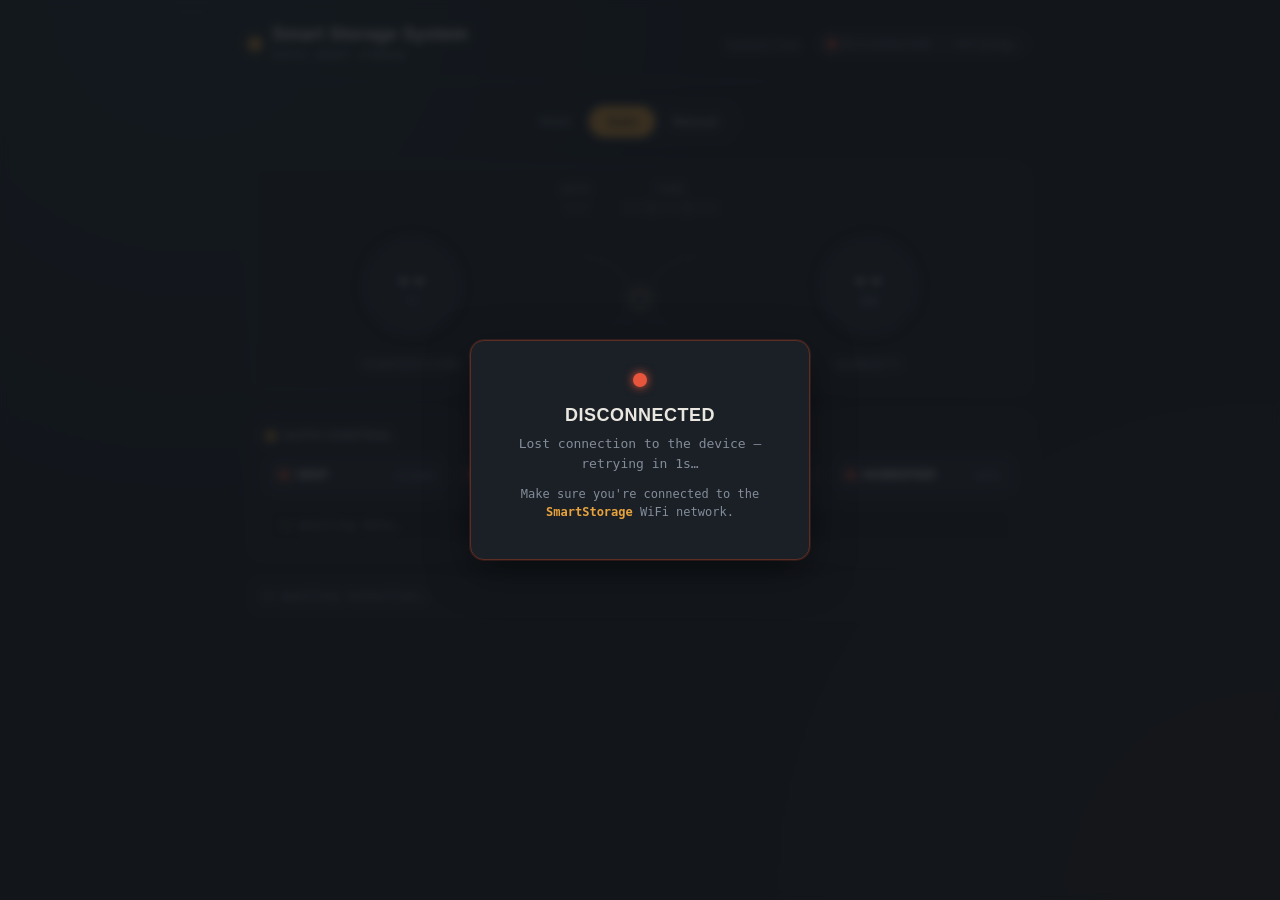
<file: data/index.html>
<!DOCTYPE html>
<html lang="en">
<head>
<meta charset="UTF-8">
<meta name="viewport" content="width=device-width, initial-scale=1">
<title>ESP32 Smart Storage System</title>
<link rel="stylesheet" href="style.css">
</head>
<body>

  <div class="panel">

    <!-- Disconnected overlay: covers the dashboard whenever the WebSocket
        connection to the ESP32 is down, so it's impossible to miss. -->
    <div class="disconnect-overlay hidden" id="disconnectOverlay">
      <div class="disconnect-card">
        <span class="disconnect-dot"></span>
        <h2>Disconnected</h2>
        <p id="disconnectMsg">Lost connection to the device&hellip;</p>
        <p class="disconnect-hint">Make sure you're connected to the <strong>SmartStorage</strong> WiFi network.</p>
      </div>
    </div>

    <!-- Top bar -->
    <header class="topbar">
      <div class="brand">
        <span class="brand-mark"></span>
        <div>
          <h1>Smart Storage System</h1>
          <span class="brand-sub">ESP32 Smart Storage</span>
        </div>
      </div>

      <div class="topbar-right">
        <button class="link-btn" id="settingsToggle" aria-label="Connection settings">Connection</button>
        <div class="conn" id="connWrap">
          <span class="led conn-led" id="connLed"></span>
          <span id="status">Disconnected</span>
        </div>
      </div>
    </header>

    <!-- Connection settings (hidden by default) -->
    <div class="settings hidden" id="settingsPanel">
      <p class="settings-hint">
        By default this page connects to the device that served it. If you opened this file directly
        (e.g. from your computer) or your board doesn't support mDNS, set a host below.
      </p>
      <div class="settings-row">
        <input type="text" id="hostInput" placeholder="esp32.local or 192.168.1.42">
        <button id="hostSave">Save</button>
        <button id="hostReset" class="ghost">Use default</button>
      </div>
    </div>

    <!-- Mode switch -->
    <div class="mode-row">
      <span class="mode-label">Mode</span>
      <div class="segmented" id="modeSwitch" role="tablist">
        <button class="segment active" data-mode="auto" role="tab" aria-selected="true">Auto</button>
        <button class="segment" data-mode="manual" role="tab" aria-selected="false">Manual</button>
      </div>
    </div>

    <!-- Schematic / readouts -->
    <section class="readouts">
      <div class="clock-strip">
        <div class="clock-field">
          <span class="clock-label">Date</span>
          <span class="clock-value" id="date">--</span>
        </div>
        <div class="clock-field">
          <span class="clock-label">Time</span>
          <span class="clock-value" id="time">--:--:--</span>
        </div>
      </div>

      <div class="gauges">
        <div class="gauge-block">
          <div class="gauge-ring" id="gaugeTemp" style="--pct:0">
            <div class="gauge-inner">
              <span class="gauge-value" id="temp">--</span>
              <span class="gauge-unit">&deg;C</span>
            </div>
          </div>
          <span class="gauge-label">Temperature</span>
        </div>

        <!-- Signature element: live schematic linking sensors to the MCU to actuators -->
        <svg class="schematic" id="schematic" viewBox="0 0 200 160" preserveAspectRatio="xMidYMid meet" aria-hidden="true">
          <path class="trace" d="M30,30 C70,30 80,60 100,80"></path>
          <path class="trace" d="M170,30 C130,30 120,60 100,80"></path>
          <path class="trace" d="M30,130 C70,130 80,100 100,80"></path>
          <path class="trace" d="M70,150 C85,130 90,110 100,80"></path>
          <path class="trace" d="M130,150 C115,130 110,110 100,80"></path>
          <path class="trace" d="M170,130 C130,130 120,100 100,80"></path>
          <polygon class="mcu" points="100,68 112,75 112,89 100,96 88,89 88,75"></polygon>
          <text class="mcu-label" x="100" y="83" text-anchor="middle">IN</text>
        </svg>

        <div class="gauge-block">
          <div class="gauge-ring" id="gaugeHum" style="--pct:0">
            <div class="gauge-inner">
              <span class="gauge-value" id="hum">--</span>
              <span class="gauge-unit">%RH</span>
            </div>
          </div>
          <span class="gauge-label">Humidity</span>
        </div>
      </div>
    </section>

    <!-- Actuator modules (manual mode) -->
    <section class="modules hidden" id="control">

      <div class="module" data-actuator="vent">
        <div class="module-head">
          <span class="led" id="ledVent"></span>
          <h3>Vent</h3>
        </div>
        <span class="module-state" id="stateVent">CLOSED</span>
        <button class="switch" id="ventButton" role="switch" aria-checked="false">
          <span class="switch-track"><span class="switch-thumb"></span></span>
        </button>
      </div>

      <div class="module" data-actuator="fan">
        <div class="module-head">
          <span class="led" id="ledFan"></span>
          <h3>Fan</h3>
        </div>
        <span class="module-state" id="stateFan">OFF</span>
        <button class="switch" id="fanButton" role="switch" aria-checked="false">
          <span class="switch-track"><span class="switch-thumb"></span></span>
        </button>
      </div>

      <div class="module" data-actuator="peltier">
        <div class="module-head">
          <span class="led" id="ledPeltier"></span>
          <h3>Peltier</h3>
        </div>
        <span class="module-state" id="statePeltier">OFF</span>
        <button class="switch" id="peltierButton" role="switch" aria-checked="false">
          <span class="switch-track"><span class="switch-thumb"></span></span>
        </button>
      </div>

      <div class="module" data-actuator="humidifier">
        <div class="module-head">
          <span class="led" id="ledHumidifier"></span>
          <h3>Humidifier</h3>
        </div>
        <span class="module-state" id="stateHumidifier">OFF</span>
        <button class="switch" id="humidifierButton" role="switch" aria-checked="false">
          <span class="switch-track"><span class="switch-thumb"></span></span>
        </button>
      </div>

    </section>

    <!-- Auto status panel (auto mode) -->
    <section class="auto-status" id="autoStatus">
      <div class="auto-status-head">
        <span class="led" id="autoModeLed"></span>
        <h3>Auto Control</h3>
      </div>

      <div class="auto-grid">
        <div class="auto-item" data-actuator="vent">
          <span class="led" id="autoLedVent"></span>
          <span class="auto-item-name">Vent</span>
          <span class="auto-item-reason" id="autoStateVent">closed</span>
        </div>
        <div class="auto-item" data-actuator="fan">
          <span class="led" id="autoLedFan"></span>
          <span class="auto-item-name">Fan</span>
          <span class="auto-item-reason" id="autoStateFan">idle</span>
        </div>
        <div class="auto-item" data-actuator="peltier">
          <span class="led" id="autoLedPeltier"></span>
          <span class="auto-item-name">Peltier</span>
          <span class="auto-item-reason" id="autoStatePeltier">idle</span>
        </div>
        <div class="auto-item" data-actuator="humidifier">
          <span class="led" id="autoLedHumidifier"></span>
          <span class="auto-item-name">Humidifier</span>
          <span class="auto-item-reason" id="autoStateHumidifier">idle</span>
        </div>
      </div>

      <div class="auto-summary">
        <span class="log-caret">&gt;</span>
        <span id="autoSummary">awaiting data&hellip;</span>
      </div>
    </section>

    <!-- Log strip -->
    <footer class="log-strip">
      <span class="log-caret">&gt;</span>
      <span id="ack">awaiting connection&hellip;</span>
    </footer>
  </div>

  <script src="app.js"></script>
</body>
</html>
</file>
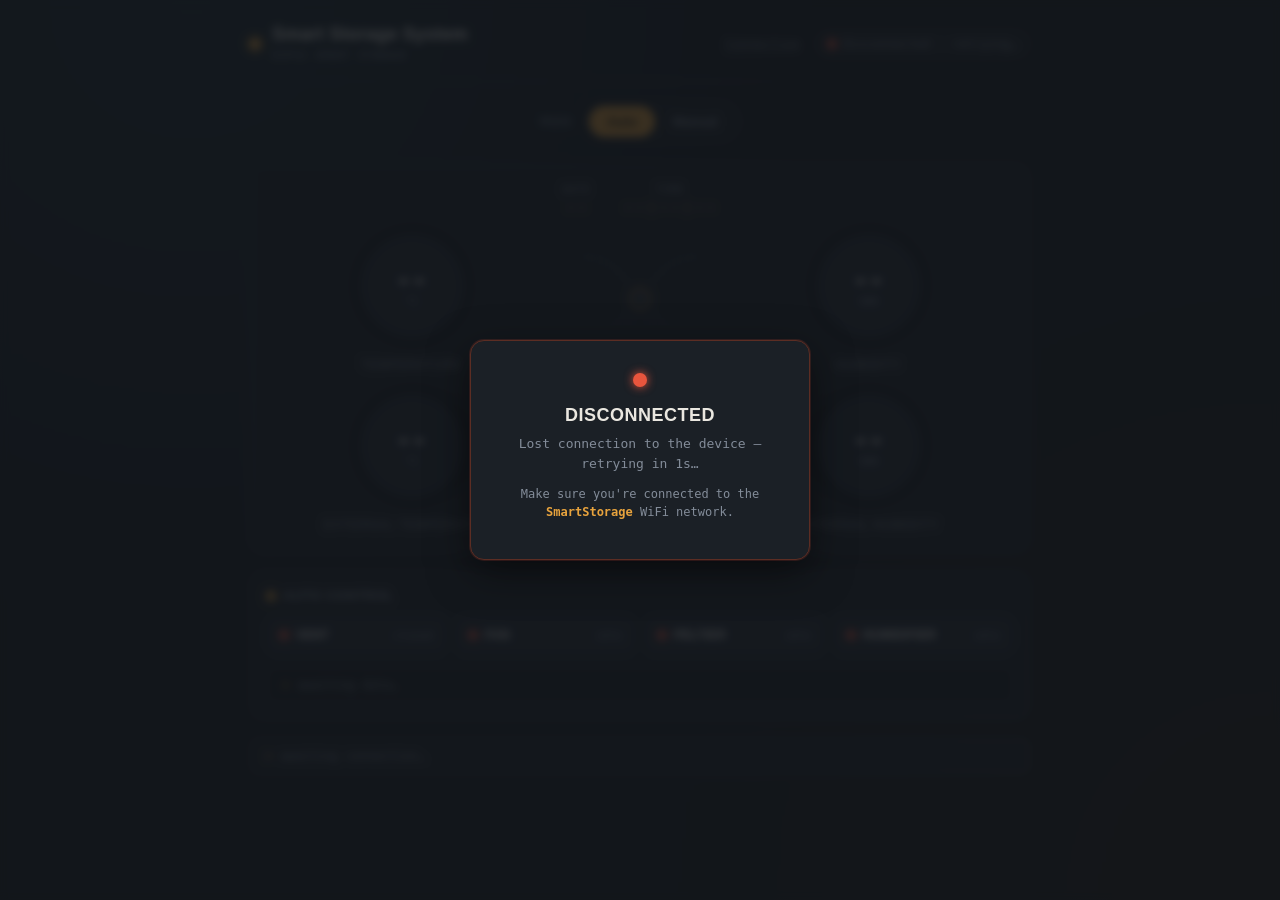
<file: frontend/index.html>
<!DOCTYPE html>
<html lang="en">
<head>
<meta charset="UTF-8">
<meta name="viewport" content="width=device-width, initial-scale=1">
<title>ESP32 Smart Storage System</title>
<link rel="stylesheet" href="style.css">
</head>
<body>

  <div class="panel">

    <!-- Disconnected overlay: covers the dashboard whenever the WebSocket
        connection to the ESP32 is down, so it's impossible to miss. -->
    <div class="disconnect-overlay hidden" id="disconnectOverlay">
      <div class="disconnect-card">
        <span class="disconnect-dot"></span>
        <h2>Disconnected</h2>
        <p id="disconnectMsg">Lost connection to the device&hellip;</p>
        <p class="disconnect-hint">Make sure you're connected to the <strong>SmartStorage</strong> WiFi network.</p>
      </div>
    </div>

    <!-- Top bar -->
    <header class="topbar">
      <div class="brand">
        <span class="brand-mark"></span>
        <div>
          <h1>Smart Storage System</h1>
          <span class="brand-sub">ESP32 Smart Storage</span>
        </div>
      </div>

      <div class="topbar-right">
        <button class="link-btn" id="settingsToggle" aria-label="Connection settings">Connection</button>
        <div class="conn" id="connWrap">
          <span class="led conn-led" id="connLed"></span>
          <span id="status">Disconnected</span>
        </div>
      </div>
    </header>

    <!-- Connection settings (hidden by default) -->
    <div class="settings hidden" id="settingsPanel">
      <p class="settings-hint">
        By default this page connects to the device that served it. If you opened this file directly
        (e.g. from your computer) or your board doesn't support mDNS, set a host below.
      </p>
      <div class="settings-row">
        <input type="text" id="hostInput" placeholder="esp32.local or 192.168.1.42">
        <button id="hostSave">Save</button>
        <button id="hostReset" class="ghost">Use default</button>
      </div>
    </div>

    <!-- Mode switch -->
    <div class="mode-row">
      <span class="mode-label">Mode</span>
      <div class="segmented" id="modeSwitch" role="tablist">
        <button class="segment active" data-mode="auto" role="tab" aria-selected="true">Auto</button>
        <button class="segment" data-mode="manual" role="tab" aria-selected="false">Manual</button>
      </div>
    </div>

    <!-- Schematic / readouts -->
    <section class="readouts">
      <div class="clock-strip">
        <div class="clock-field">
          <span class="clock-label">Date</span>
          <span class="clock-value" id="date">--</span>
        </div>
        <div class="clock-field">
          <span class="clock-label">Time</span>
          <span class="clock-value" id="time">--:--:--</span>
        </div>
      </div>

      <div class="gauges">
        <div class="gauge-block">
          <div class="gauge-ring" id="gaugeTemp" style="--pct:0">
            <div class="gauge-inner">
              <span class="gauge-value" id="temp">--</span>
              <span class="gauge-unit">&deg;C</span>
            </div>
          </div>
          <span class="gauge-label">Temperature</span>
        </div>

        <!-- Signature element: live schematic linking sensors to the MCU to actuators -->
        <svg class="schematic" id="schematic" viewBox="0 0 200 160" preserveAspectRatio="xMidYMid meet" aria-hidden="true">
          <path class="trace" d="M30,30 C70,30 80,60 100,80"></path>
          <path class="trace" d="M170,30 C130,30 120,60 100,80"></path>
          <path class="trace" d="M30,130 C70,130 80,100 100,80"></path>
          <path class="trace" d="M70,150 C85,130 90,110 100,80"></path>
          <path class="trace" d="M130,150 C115,130 110,110 100,80"></path>
          <path class="trace" d="M170,130 C130,130 120,100 100,80"></path>
          <polygon class="mcu" points="100,68 112,75 112,89 100,96 88,89 88,75"></polygon>
          <text class="mcu-label" x="100" y="83" text-anchor="middle">IN</text>
        </svg>

        <div class="gauge-block">
          <div class="gauge-ring" id="gaugeHum" style="--pct:0">
            <div class="gauge-inner">
              <span class="gauge-value" id="hum">--</span>
              <span class="gauge-unit">%RH</span>
            </div>
          </div>
          <span class="gauge-label">Humidity</span>
        </div>
      </div>

      <div class="gauges">
        <div class="gauge-block">
          <div class="gauge-ring" id="extGaugeTemp" style="--pct:0">
            <div class="gauge-inner">
              <span class="gauge-value" id="extTemp">--</span>
              <span class="gauge-unit">&deg;C</span>
            </div>
          </div>
          <span class="gauge-label">External Temperature</span>
        </div>

        <!-- Signature element: live schematic linking sensors to the MCU to actuators -->
        <svg class="schematic" id="schematic" viewBox="0 0 200 160" preserveAspectRatio="xMidYMid meet" aria-hidden="true">
          <path class="trace" d="M30,30 C70,30 80,60 100,80"></path>
          <path class="trace" d="M170,30 C130,30 120,60 100,80"></path>
          <path class="trace" d="M30,130 C70,130 80,100 100,80"></path>
          <path class="trace" d="M70,150 C85,130 90,110 100,80"></path>
          <path class="trace" d="M130,150 C115,130 110,110 100,80"></path>
          <path class="trace" d="M170,130 C130,130 120,100 100,80"></path>
          <polygon class="mcu" points="100,68 112,75 112,89 100,96 88,89 88,75"></polygon>
          <text class="mcu-label" x="100" y="83" text-anchor="middle">OUT</text>
        </svg>

        <div class="gauge-block">
          <div class="gauge-ring" id="extGaugeHum" style="--pct:0">
            <div class="gauge-inner">
              <span class="gauge-value" id="extHum">--</span>
              <span class="gauge-unit">%RH</span>
            </div>
          </div>
          <span class="gauge-label">External Humidity</span>
        </div>
      </div>
    </section>

    <!-- Actuator modules (manual mode) -->
    <section class="modules hidden" id="control">

      <div class="module" data-actuator="vent">
        <div class="module-head">
          <span class="led" id="ledVent"></span>
          <h3>Vent</h3>
        </div>
        <span class="module-state" id="stateVent">CLOSED</span>
        <button class="switch" id="ventButton" role="switch" aria-checked="false">
          <span class="switch-track"><span class="switch-thumb"></span></span>
        </button>
      </div>

      <div class="module" data-actuator="fan">
        <div class="module-head">
          <span class="led" id="ledFan"></span>
          <h3>Fan</h3>
        </div>
        <span class="module-state" id="stateFan">OFF</span>
        <button class="switch" id="fanButton" role="switch" aria-checked="false">
          <span class="switch-track"><span class="switch-thumb"></span></span>
        </button>
      </div>

      <div class="module" data-actuator="peltier">
        <div class="module-head">
          <span class="led" id="ledPeltier"></span>
          <h3>Peltier</h3>
        </div>
        <span class="module-state" id="statePeltier">OFF</span>
        <button class="switch" id="peltierButton" role="switch" aria-checked="false">
          <span class="switch-track"><span class="switch-thumb"></span></span>
        </button>
      </div>

      <div class="module" data-actuator="humidifier">
        <div class="module-head">
          <span class="led" id="ledHumidifier"></span>
          <h3>Humidifier</h3>
        </div>
        <span class="module-state" id="stateHumidifier">OFF</span>
        <button class="switch" id="humidifierButton" role="switch" aria-checked="false">
          <span class="switch-track"><span class="switch-thumb"></span></span>
        </button>
      </div>

    </section>

    <!-- Auto status panel (auto mode) -->
    <section class="auto-status" id="autoStatus">
      <div class="auto-status-head">
        <span class="led" id="autoModeLed"></span>
        <h3>Auto Control</h3>
      </div>

      <div class="auto-grid">
        <div class="auto-item" data-actuator="vent">
          <span class="led" id="autoLedVent"></span>
          <span class="auto-item-name">Vent</span>
          <span class="auto-item-reason" id="autoStateVent">closed</span>
        </div>
        <div class="auto-item" data-actuator="fan">
          <span class="led" id="autoLedFan"></span>
          <span class="auto-item-name">Fan</span>
          <span class="auto-item-reason" id="autoStateFan">idle</span>
        </div>
        <div class="auto-item" data-actuator="peltier">
          <span class="led" id="autoLedPeltier"></span>
          <span class="auto-item-name">Peltier</span>
          <span class="auto-item-reason" id="autoStatePeltier">idle</span>
        </div>
        <div class="auto-item" data-actuator="humidifier">
          <span class="led" id="autoLedHumidifier"></span>
          <span class="auto-item-name">Humidifier</span>
          <span class="auto-item-reason" id="autoStateHumidifier">idle</span>
        </div>
      </div>

      <div class="auto-summary">
        <span class="log-caret">&gt;</span>
        <span id="autoSummary">awaiting data&hellip;</span>
      </div>
    </section>

    <!-- Log strip -->
    <footer class="log-strip">
      <span class="log-caret">&gt;</span>
      <span id="ack">awaiting connection&hellip;</span>
    </footer>
  </div>

  <script src="app.js"></script>
</body>
</html>
</file>
<file: data/style.css>
:root{
  --bg:#13171c;
  --bg-panel:#1b2026;
  --bg-panel-raised:#212730;
  --border:#2a313b;
  --text-primary:#eae7e0;
  --text-muted:#838c99;
  --accent-amber:#e8a33d;
  --accent-amber-dim:#6b5530;
  --accent-teal:#4dd9c0;
  --accent-teal-dim:#235048;
  --accent-red:#e8553d;
  --accent-red-dim:#5c2d23;
  --radius:14px;
  --font-display:'Space Grotesk',sans-serif;
  --font-body:'Inter',sans-serif;
  --font-mono:'IBM Plex Mono',monospace;
}

*{box-sizing:border-box;}

body{
  margin:0;
  min-height:100vh;
  background:
    radial-gradient(circle at 15% 0%, #1a2730 0%, transparent 45%),
    radial-gradient(circle at 100% 100%, #201a13 0%, transparent 40%),
    var(--bg);
  color:var(--text-primary);
  font-family:var(--font-body);
  padding:24px 16px 60px;
}

.panel{
  max-width:780px;
  margin:0 auto;
}

/* ---------- Disconnected overlay ---------- */
.disconnect-overlay{
  position:fixed;
  inset:0;
  z-index:999;
  display:flex;
  align-items:center;
  justify-content:center;
  padding:24px;
  background:rgba(19,23,28,0.82);
  backdrop-filter:blur(4px);
  -webkit-backdrop-filter:blur(4px);
  animation:overlayFadeIn 0.25s ease;
}
.disconnect-overlay.hidden{display:none;}
@keyframes overlayFadeIn{
  from{opacity:0;}
  to{opacity:1;}
}
.disconnect-card{
  max-width:340px;
  width:100%;
  text-align:center;
  background:var(--bg-panel);
  border:1px solid var(--accent-red-dim);
  border-radius:var(--radius);
  padding:32px 24px;
  box-shadow:0 0 0 1px rgba(232,85,61,0.15), 0 12px 40px rgba(0,0,0,0.5);
}
.disconnect-dot{
  display:inline-block;
  width:14px;
  height:14px;
  border-radius:50%;
  background:var(--accent-red);
  box-shadow:0 0 10px var(--accent-red);
  margin-bottom:14px;
  animation:disconnectPulse 1.2s ease-in-out infinite;
}
@keyframes disconnectPulse{
  0%,100%{transform:scale(1);opacity:1;}
  50%{transform:scale(1.4);opacity:0.5;}
}
.disconnect-card h2{
  font-family:var(--font-display);
  font-size:18px;
  font-weight:600;
  margin:0 0 8px;
  color:var(--text-primary);
  text-transform:uppercase;
  letter-spacing:0.5px;
}
.disconnect-card p{
  margin:0 0 6px;
  font-family:var(--font-mono);
  font-size:13px;
  color:var(--text-muted);
  line-height:1.5;
}
.disconnect-hint{
  margin-top:12px !important;
  font-size:12px !important;
}
.disconnect-hint strong{
  color:var(--accent-amber);
  font-weight:600;
}

/* ---------- Top bar ---------- */
.topbar{
  display:flex;
  align-items:center;
  justify-content:space-between;
  flex-wrap:wrap;
  gap:12px;
  padding-bottom:18px;
  border-bottom:1px solid var(--border);
  margin-bottom:20px;
}
.brand{
  display:flex;
  align-items:center;
  gap:12px;
}
.brand-mark{
  width:10px;height:10px;
  border-radius:2px;
  background:var(--accent-amber);
  box-shadow:0 0 10px var(--accent-amber);
  transform:rotate(45deg);
  flex:none;
}
.brand h1{
  font-family:var(--font-display);
  font-size:18px;
  font-weight:600;
  margin:0;
  letter-spacing:0.2px;
}
.brand-sub{
  font-family:var(--font-mono);
  font-size:11px;
  color:var(--text-muted);
  letter-spacing:0.5px;
  text-transform:uppercase;
}
.topbar-right{
  display:flex;
  align-items:center;
  gap:14px;
}
.link-btn{
  background:none;
  border:none;
  color:var(--text-muted);
  font-family:var(--font-mono);
  font-size:12px;
  letter-spacing:0.3px;
  cursor:pointer;
  text-decoration:underline dotted;
  text-underline-offset:3px;
  padding:0;
}
.link-btn:hover{color:var(--accent-amber);}

.conn{
  display:flex;
  align-items:center;
  gap:8px;
  font-family:var(--font-mono);
  font-size:12px;
  color:var(--text-muted);
  background:var(--bg-panel);
  border:1px solid var(--border);
  padding:6px 12px;
  border-radius:999px;
}
.led{
  width:8px;height:8px;
  border-radius:50%;
  background:var(--accent-red);
  box-shadow:0 0 6px var(--accent-red);
  flex:none;
}
.led.on{
  background:var(--accent-teal);
  box-shadow:0 0 8px var(--accent-teal);
}

/* ---------- Settings ---------- */
.settings{
  background:var(--bg-panel);
  border:1px solid var(--border);
  border-radius:var(--radius);
  padding:16px;
  margin-bottom:18px;
}
.settings.hidden{display:none;}
.settings-hint{
  margin:0 0 10px;
  font-size:13px;
  color:var(--text-muted);
  line-height:1.5;
}
.settings-row{
  display:flex;
  gap:8px;
  flex-wrap:wrap;
}
.settings-row input{
  flex:1;
  min-width:180px;
  background:var(--bg);
  border:1px solid var(--border);
  border-radius:8px;
  padding:10px 12px;
  color:var(--text-primary);
  font-family:var(--font-mono);
  font-size:13px;
}
.settings-row button{
  border:none;
  border-radius:8px;
  padding:10px 16px;
  font-family:var(--font-body);
  font-weight:600;
  font-size:13px;
  cursor:pointer;
  background:var(--accent-amber);
  color:#1a1306;
}
.settings-row button.ghost{
  background:transparent;
  border:1px solid var(--border);
  color:var(--text-muted);
}

/* ---------- Mode switch ---------- */
.mode-row{
  display:flex;
  align-items:center;
  justify-content:center;
  gap:12px;
  margin-bottom:22px;
}
.mode-label{
  font-family:var(--font-mono);
  font-size:12px;
  color:var(--text-muted);
  text-transform:uppercase;
  letter-spacing:1px;
}
.segmented{
  display:inline-flex;
  background:var(--bg-panel);
  border:1px solid var(--border);
  border-radius:999px;
  padding:3px;
}
.segment{
  border:none;
  background:transparent;
  color:var(--text-muted);
  font-family:var(--font-body);
  font-weight:600;
  font-size:13px;
  padding:8px 18px;
  border-radius:999px;
  cursor:pointer;
  transition:0.2s;
}
.segment.active{
  background:var(--accent-amber);
  color:#1a1306;
}

/* ---------- Readouts / schematic ---------- */
.readouts{
  background:var(--bg-panel);
  border:1px solid var(--border);
  border-radius:var(--radius);
  padding:20px 16px 10px;
  margin-bottom:18px;
}
.clock-strip{
  display:flex;
  justify-content:center;
  gap:32px;
  margin-bottom:6px;
}
.clock-field{
  display:flex;
  flex-direction:column;
  align-items:center;
}
.clock-label{
  font-family:var(--font-mono);
  font-size:10px;
  color:var(--text-muted);
  text-transform:uppercase;
  letter-spacing:1px;
}
.clock-value{
  font-family:var(--font-mono);
  font-size:18px;
  color:var(--accent-amber);
  letter-spacing:1px;
}

.gauges{
  display:grid;
  grid-template-columns:1fr minmax(120px,160px) 1fr;
  align-items:center;
  gap:4px;
  margin-bottom: 10px;
}
.gauge-block{
  display:flex;
  flex-direction:column;
  align-items:center;
  gap:8px;
}
.gauge-ring{
  width:128px;
  height:128px;
  border-radius:50%;
  background:conic-gradient(var(--accent-amber) calc(var(--pct) * 1%), var(--bg) 0);
  display:flex;
  align-items:center;
  justify-content:center;
  transition:background 0.6s ease;
}
.gauge-inner{
  width:102px;
  height:102px;
  border-radius:50%;
  background:var(--bg-panel-raised);
  border:1px solid var(--border);
  display:flex;
  flex-direction:column;
  align-items:center;
  justify-content:center;
}
.gauge-value{
  font-family:var(--font-mono);
  font-size:26px;
  font-weight:600;
  color:var(--text-primary);
}
.gauge-unit{
  font-family:var(--font-mono);
  font-size:11px;
  color:var(--text-muted);
}
.gauge-label{
  font-family:var(--font-display);
  font-size:12px;
  color:var(--text-muted);
  text-transform:uppercase;
  letter-spacing:1px;
}

.schematic{
  width:100%;
  height:140px;
}
.schematic .trace{
  fill:none;
  stroke:var(--border);
  stroke-width:1.4;
  stroke-dasharray:4 5;
}
.schematic.live .trace{
  stroke:var(--accent-amber-dim);
  animation:flow 1.4s linear infinite;
}
@keyframes flow{
  to{stroke-dashoffset:-18;}
}
.schematic .mcu{
  fill:var(--bg-panel-raised);
  stroke:var(--accent-amber);
  stroke-width:1.4;
}
.schematic .mcu-label{
  fill:var(--text-muted);
  font-family:var(--font-mono);
  font-size:7px;
  letter-spacing:0.5px;
}

/* ---------- Actuator modules ---------- */
.modules{
  display:grid;
  grid-template-columns:repeat(auto-fit,minmax(150px,1fr));
  gap:14px;
  margin-bottom:18px;
}
.modules.hidden{display:none;}
.module{
  background:var(--bg-panel);
  border:1px solid var(--border);
  border-radius:var(--radius);
  padding:16px;
  display:flex;
  flex-direction:column;
  gap:10px;
  align-items:center;
  text-align:center;
}
.module-head{
  display:flex;
  align-items:center;
  gap:8px;
}
.module-head h3{
  font-family:var(--font-display);
  font-size:13px;
  font-weight:600;
  margin:0;
  text-transform:uppercase;
  letter-spacing:0.5px;
}
.module-state{
  font-family:var(--font-mono);
  font-size:12px;
  color:var(--text-muted);
  letter-spacing:0.5px;
}
.module.active .module-state{color:var(--accent-teal);}

.switch{
  background:none;
  border:none;
  cursor:pointer;
  padding:0;
  display:flex;
  align-items:center;
}
.switch-track{
  width:52px;
  height:28px;
  border-radius:999px;
  background:var(--bg);
  border:1px solid var(--border);
  display:flex;
  align-items:center;
  padding:3px;
  transition:0.2s;
}
.switch-thumb{
  width:20px;
  height:20px;
  border-radius:50%;
  background:var(--text-muted);
  transition:0.2s;
}
.switch[aria-checked="true"] .switch-track{
  background:var(--accent-teal-dim);
  border-color:var(--accent-teal);
}
.switch[aria-checked="true"] .switch-thumb{
  background:var(--accent-teal);
  transform:translateX(24px);
}

/* ---------- Auto status panel ---------- */
.auto-status{
  background:var(--bg-panel);
  border:1px solid var(--border);
  border-radius:var(--radius);
  padding:16px;
  margin-bottom:18px;
}
.auto-status.hidden{display:none;}
.auto-status-head{
  display:flex;
  align-items:center;
  gap:8px;
  margin-bottom:14px;
}
.auto-status-head h3{
  font-family:var(--font-display);
  font-size:13px;
  font-weight:600;
  margin:0;
  text-transform:uppercase;
  letter-spacing:0.5px;
  color:var(--text-muted);
}
#autoModeLed{background:var(--accent-amber);box-shadow:0 0 6px var(--accent-amber);}

.auto-grid{
  display:grid;
  grid-template-columns:repeat(auto-fit,minmax(150px,1fr));
  gap:10px;
  margin-bottom:14px;
}
.auto-item{
  display:flex;
  align-items:center;
  gap:8px;
  background:var(--bg-panel-raised);
  border:1px solid var(--border);
  border-radius:10px;
  padding:10px 12px;
}
.auto-item-name{
  font-family:var(--font-display);
  font-size:12px;
  font-weight:600;
  text-transform:uppercase;
  letter-spacing:0.3px;
  flex:none;
}
.auto-item-reason{
  font-family:var(--font-mono);
  font-size:11px;
  color:var(--text-muted);
  margin-left:auto;
  text-align:right;
  white-space:nowrap;
  overflow:hidden;
  text-overflow:ellipsis;
}
.auto-item.active{
  border-color:var(--accent-teal);
}
.auto-item.active .auto-item-reason{
  color:var(--accent-teal);
}

.auto-summary{
  font-family:var(--font-mono);
  font-size:12px;
  color:var(--text-muted);
  background:var(--bg);
  border:1px solid var(--border);
  border-radius:8px;
  padding:10px 14px;
  display:flex;
  gap:8px;
}

/* ---------- Log strip ---------- */
.log-strip{
  font-family:var(--font-mono);
  font-size:12px;
  color:var(--text-muted);
  background:var(--bg-panel);
  border:1px solid var(--border);
  border-radius:8px;
  padding:10px 14px;
  display:flex;
  gap:8px;
}
.log-strip.hidden{display:none;}
.log-caret{color:var(--accent-amber);}

@media (max-width:480px){
  .gauges{grid-template-columns:1fr;}
  .schematic{order:3;}
  .auto-item-reason{
    margin-left:0;
    text-align:left;
    white-space:normal;
  }
  .auto-item{
    flex-wrap:wrap;
  }
}
</file>
<file: frontend/style.css>
:root{
  --bg:#13171c;
  --bg-panel:#1b2026;
  --bg-panel-raised:#212730;
  --border:#2a313b;
  --text-primary:#eae7e0;
  --text-muted:#838c99;
  --accent-amber:#e8a33d;
  --accent-amber-dim:#6b5530;
  --accent-teal:#4dd9c0;
  --accent-teal-dim:#235048;
  --accent-red:#e8553d;
  --accent-red-dim:#5c2d23;
  --radius:14px;
  --font-display:'Space Grotesk',sans-serif;
  --font-body:'Inter',sans-serif;
  --font-mono:'IBM Plex Mono',monospace;
}

*{box-sizing:border-box;}

body{
  margin:0;
  min-height:100vh;
  background:
    radial-gradient(circle at 15% 0%, #1a2730 0%, transparent 45%),
    radial-gradient(circle at 100% 100%, #201a13 0%, transparent 40%),
    var(--bg);
  color:var(--text-primary);
  font-family:var(--font-body);
  padding:24px 16px 60px;
}

.panel{
  max-width:780px;
  margin:0 auto;
}

/* ---------- Disconnected overlay ---------- */
.disconnect-overlay{
  position:fixed;
  inset:0;
  z-index:999;
  display:flex;
  align-items:center;
  justify-content:center;
  padding:24px;
  background:rgba(19,23,28,0.82);
  backdrop-filter:blur(4px);
  -webkit-backdrop-filter:blur(4px);
  animation:overlayFadeIn 0.25s ease;
}
.disconnect-overlay.hidden{display:none;}
@keyframes overlayFadeIn{
  from{opacity:0;}
  to{opacity:1;}
}
.disconnect-card{
  max-width:340px;
  width:100%;
  text-align:center;
  background:var(--bg-panel);
  border:1px solid var(--accent-red-dim);
  border-radius:var(--radius);
  padding:32px 24px;
  box-shadow:0 0 0 1px rgba(232,85,61,0.15), 0 12px 40px rgba(0,0,0,0.5);
}
.disconnect-dot{
  display:inline-block;
  width:14px;
  height:14px;
  border-radius:50%;
  background:var(--accent-red);
  box-shadow:0 0 10px var(--accent-red);
  margin-bottom:14px;
  animation:disconnectPulse 1.2s ease-in-out infinite;
}
@keyframes disconnectPulse{
  0%,100%{transform:scale(1);opacity:1;}
  50%{transform:scale(1.4);opacity:0.5;}
}
.disconnect-card h2{
  font-family:var(--font-display);
  font-size:18px;
  font-weight:600;
  margin:0 0 8px;
  color:var(--text-primary);
  text-transform:uppercase;
  letter-spacing:0.5px;
}
.disconnect-card p{
  margin:0 0 6px;
  font-family:var(--font-mono);
  font-size:13px;
  color:var(--text-muted);
  line-height:1.5;
}
.disconnect-hint{
  margin-top:12px !important;
  font-size:12px !important;
}
.disconnect-hint strong{
  color:var(--accent-amber);
  font-weight:600;
}

/* ---------- Top bar ---------- */
.topbar{
  display:flex;
  align-items:center;
  justify-content:space-between;
  flex-wrap:wrap;
  gap:12px;
  padding-bottom:18px;
  border-bottom:1px solid var(--border);
  margin-bottom:20px;
}
.brand{
  display:flex;
  align-items:center;
  gap:12px;
}
.brand-mark{
  width:10px;height:10px;
  border-radius:2px;
  background:var(--accent-amber);
  box-shadow:0 0 10px var(--accent-amber);
  transform:rotate(45deg);
  flex:none;
}
.brand h1{
  font-family:var(--font-display);
  font-size:18px;
  font-weight:600;
  margin:0;
  letter-spacing:0.2px;
}
.brand-sub{
  font-family:var(--font-mono);
  font-size:11px;
  color:var(--text-muted);
  letter-spacing:0.5px;
  text-transform:uppercase;
}
.topbar-right{
  display:flex;
  align-items:center;
  gap:14px;
}
.link-btn{
  background:none;
  border:none;
  color:var(--text-muted);
  font-family:var(--font-mono);
  font-size:12px;
  letter-spacing:0.3px;
  cursor:pointer;
  text-decoration:underline dotted;
  text-underline-offset:3px;
  padding:0;
}
.link-btn:hover{color:var(--accent-amber);}

.conn{
  display:flex;
  align-items:center;
  gap:8px;
  font-family:var(--font-mono);
  font-size:12px;
  color:var(--text-muted);
  background:var(--bg-panel);
  border:1px solid var(--border);
  padding:6px 12px;
  border-radius:999px;
}
.led{
  width:8px;height:8px;
  border-radius:50%;
  background:var(--accent-red);
  box-shadow:0 0 6px var(--accent-red);
  flex:none;
}
.led.on{
  background:var(--accent-teal);
  box-shadow:0 0 8px var(--accent-teal);
}

/* ---------- Settings ---------- */
.settings{
  background:var(--bg-panel);
  border:1px solid var(--border);
  border-radius:var(--radius);
  padding:16px;
  margin-bottom:18px;
}
.settings.hidden{display:none;}
.settings-hint{
  margin:0 0 10px;
  font-size:13px;
  color:var(--text-muted);
  line-height:1.5;
}
.settings-row{
  display:flex;
  gap:8px;
  flex-wrap:wrap;
}
.settings-row input{
  flex:1;
  min-width:180px;
  background:var(--bg);
  border:1px solid var(--border);
  border-radius:8px;
  padding:10px 12px;
  color:var(--text-primary);
  font-family:var(--font-mono);
  font-size:13px;
}
.settings-row button{
  border:none;
  border-radius:8px;
  padding:10px 16px;
  font-family:var(--font-body);
  font-weight:600;
  font-size:13px;
  cursor:pointer;
  background:var(--accent-amber);
  color:#1a1306;
}
.settings-row button.ghost{
  background:transparent;
  border:1px solid var(--border);
  color:var(--text-muted);
}

/* ---------- Mode switch ---------- */
.mode-row{
  display:flex;
  align-items:center;
  justify-content:center;
  gap:12px;
  margin-bottom:22px;
}
.mode-label{
  font-family:var(--font-mono);
  font-size:12px;
  color:var(--text-muted);
  text-transform:uppercase;
  letter-spacing:1px;
}
.segmented{
  display:inline-flex;
  background:var(--bg-panel);
  border:1px solid var(--border);
  border-radius:999px;
  padding:3px;
}
.segment{
  border:none;
  background:transparent;
  color:var(--text-muted);
  font-family:var(--font-body);
  font-weight:600;
  font-size:13px;
  padding:8px 18px;
  border-radius:999px;
  cursor:pointer;
  transition:0.2s;
}
.segment.active{
  background:var(--accent-amber);
  color:#1a1306;
}

/* ---------- Readouts / schematic ---------- */
.readouts{
  background:var(--bg-panel);
  border:1px solid var(--border);
  border-radius:var(--radius);
  padding:20px 16px 10px;
  margin-bottom:18px;
}
.clock-strip{
  display:flex;
  justify-content:center;
  gap:32px;
  margin-bottom:6px;
}
.clock-field{
  display:flex;
  flex-direction:column;
  align-items:center;
}
.clock-label{
  font-family:var(--font-mono);
  font-size:10px;
  color:var(--text-muted);
  text-transform:uppercase;
  letter-spacing:1px;
}
.clock-value{
  font-family:var(--font-mono);
  font-size:18px;
  color:var(--accent-amber);
  letter-spacing:1px;
}

.gauges{
  display:grid;
  grid-template-columns:1fr minmax(120px,160px) 1fr;
  align-items:center;
  gap:4px;
  margin-bottom: 10px;
}
.gauge-block{
  display:flex;
  flex-direction:column;
  align-items:center;
  gap:8px;
}
.gauge-ring{
  width:128px;
  height:128px;
  border-radius:50%;
  background:conic-gradient(var(--accent-amber) calc(var(--pct) * 1%), var(--bg) 0);
  display:flex;
  align-items:center;
  justify-content:center;
  transition:background 0.6s ease;
}
.gauge-inner{
  width:102px;
  height:102px;
  border-radius:50%;
  background:var(--bg-panel-raised);
  border:1px solid var(--border);
  display:flex;
  flex-direction:column;
  align-items:center;
  justify-content:center;
}
.gauge-value{
  font-family:var(--font-mono);
  font-size:26px;
  font-weight:600;
  color:var(--text-primary);
}
.gauge-unit{
  font-family:var(--font-mono);
  font-size:11px;
  color:var(--text-muted);
}
.gauge-label{
  font-family:var(--font-display);
  font-size:12px;
  color:var(--text-muted);
  text-transform:uppercase;
  letter-spacing:1px;
}

.schematic{
  width:100%;
  height:140px;
}
.schematic .trace{
  fill:none;
  stroke:var(--border);
  stroke-width:1.4;
  stroke-dasharray:4 5;
}
.schematic.live .trace{
  stroke:var(--accent-amber-dim);
  animation:flow 1.4s linear infinite;
}
@keyframes flow{
  to{stroke-dashoffset:-18;}
}
.schematic .mcu{
  fill:var(--bg-panel-raised);
  stroke:var(--accent-amber);
  stroke-width:1.4;
}
.schematic .mcu-label{
  fill:var(--text-muted);
  font-family:var(--font-mono);
  font-size:7px;
  letter-spacing:0.5px;
}

/* ---------- Actuator modules ---------- */
.modules{
  display:grid;
  grid-template-columns:repeat(auto-fit,minmax(150px,1fr));
  gap:14px;
  margin-bottom:18px;
}
.modules.hidden{display:none;}
.module{
  background:var(--bg-panel);
  border:1px solid var(--border);
  border-radius:var(--radius);
  padding:16px;
  display:flex;
  flex-direction:column;
  gap:10px;
  align-items:center;
  text-align:center;
}
.module-head{
  display:flex;
  align-items:center;
  gap:8px;
}
.module-head h3{
  font-family:var(--font-display);
  font-size:13px;
  font-weight:600;
  margin:0;
  text-transform:uppercase;
  letter-spacing:0.5px;
}
.module-state{
  font-family:var(--font-mono);
  font-size:12px;
  color:var(--text-muted);
  letter-spacing:0.5px;
}
.module.active .module-state{color:var(--accent-teal);}

.switch{
  background:none;
  border:none;
  cursor:pointer;
  padding:0;
  display:flex;
  align-items:center;
}
.switch-track{
  width:52px;
  height:28px;
  border-radius:999px;
  background:var(--bg);
  border:1px solid var(--border);
  display:flex;
  align-items:center;
  padding:3px;
  transition:0.2s;
}
.switch-thumb{
  width:20px;
  height:20px;
  border-radius:50%;
  background:var(--text-muted);
  transition:0.2s;
}
.switch[aria-checked="true"] .switch-track{
  background:var(--accent-teal-dim);
  border-color:var(--accent-teal);
}
.switch[aria-checked="true"] .switch-thumb{
  background:var(--accent-teal);
  transform:translateX(24px);
}

/* ---------- Auto status panel ---------- */
.auto-status{
  background:var(--bg-panel);
  border:1px solid var(--border);
  border-radius:var(--radius);
  padding:16px;
  margin-bottom:18px;
}
.auto-status.hidden{display:none;}
.auto-status-head{
  display:flex;
  align-items:center;
  gap:8px;
  margin-bottom:14px;
}
.auto-status-head h3{
  font-family:var(--font-display);
  font-size:13px;
  font-weight:600;
  margin:0;
  text-transform:uppercase;
  letter-spacing:0.5px;
  color:var(--text-muted);
}
#autoModeLed{background:var(--accent-amber);box-shadow:0 0 6px var(--accent-amber);}

.auto-grid{
  display:grid;
  grid-template-columns:repeat(auto-fit,minmax(150px,1fr));
  gap:10px;
  margin-bottom:14px;
}
.auto-item{
  display:flex;
  align-items:center;
  gap:8px;
  background:var(--bg-panel-raised);
  border:1px solid var(--border);
  border-radius:10px;
  padding:10px 12px;
}
.auto-item-name{
  font-family:var(--font-display);
  font-size:12px;
  font-weight:600;
  text-transform:uppercase;
  letter-spacing:0.3px;
  flex:none;
}
.auto-item-reason{
  font-family:var(--font-mono);
  font-size:11px;
  color:var(--text-muted);
  margin-left:auto;
  text-align:right;
  white-space:nowrap;
  overflow:hidden;
  text-overflow:ellipsis;
}
.auto-item.active{
  border-color:var(--accent-teal);
}
.auto-item.active .auto-item-reason{
  color:var(--accent-teal);
}

.auto-summary{
  font-family:var(--font-mono);
  font-size:12px;
  color:var(--text-muted);
  background:var(--bg);
  border:1px solid var(--border);
  border-radius:8px;
  padding:10px 14px;
  display:flex;
  gap:8px;
}

/* ---------- Log strip ---------- */
.log-strip{
  font-family:var(--font-mono);
  font-size:12px;
  color:var(--text-muted);
  background:var(--bg-panel);
  border:1px solid var(--border);
  border-radius:8px;
  padding:10px 14px;
  display:flex;
  gap:8px;
}
.log-strip.hidden{display:none;}
.log-caret{color:var(--accent-amber);}

@media (max-width:480px){
  .gauges{grid-template-columns:1fr;}
  .schematic{order:3;}
  .auto-item-reason{
    margin-left:0;
    text-align:left;
    white-space:normal;
  }
  .auto-item{
    flex-wrap:wrap;
  }
}
</file>
